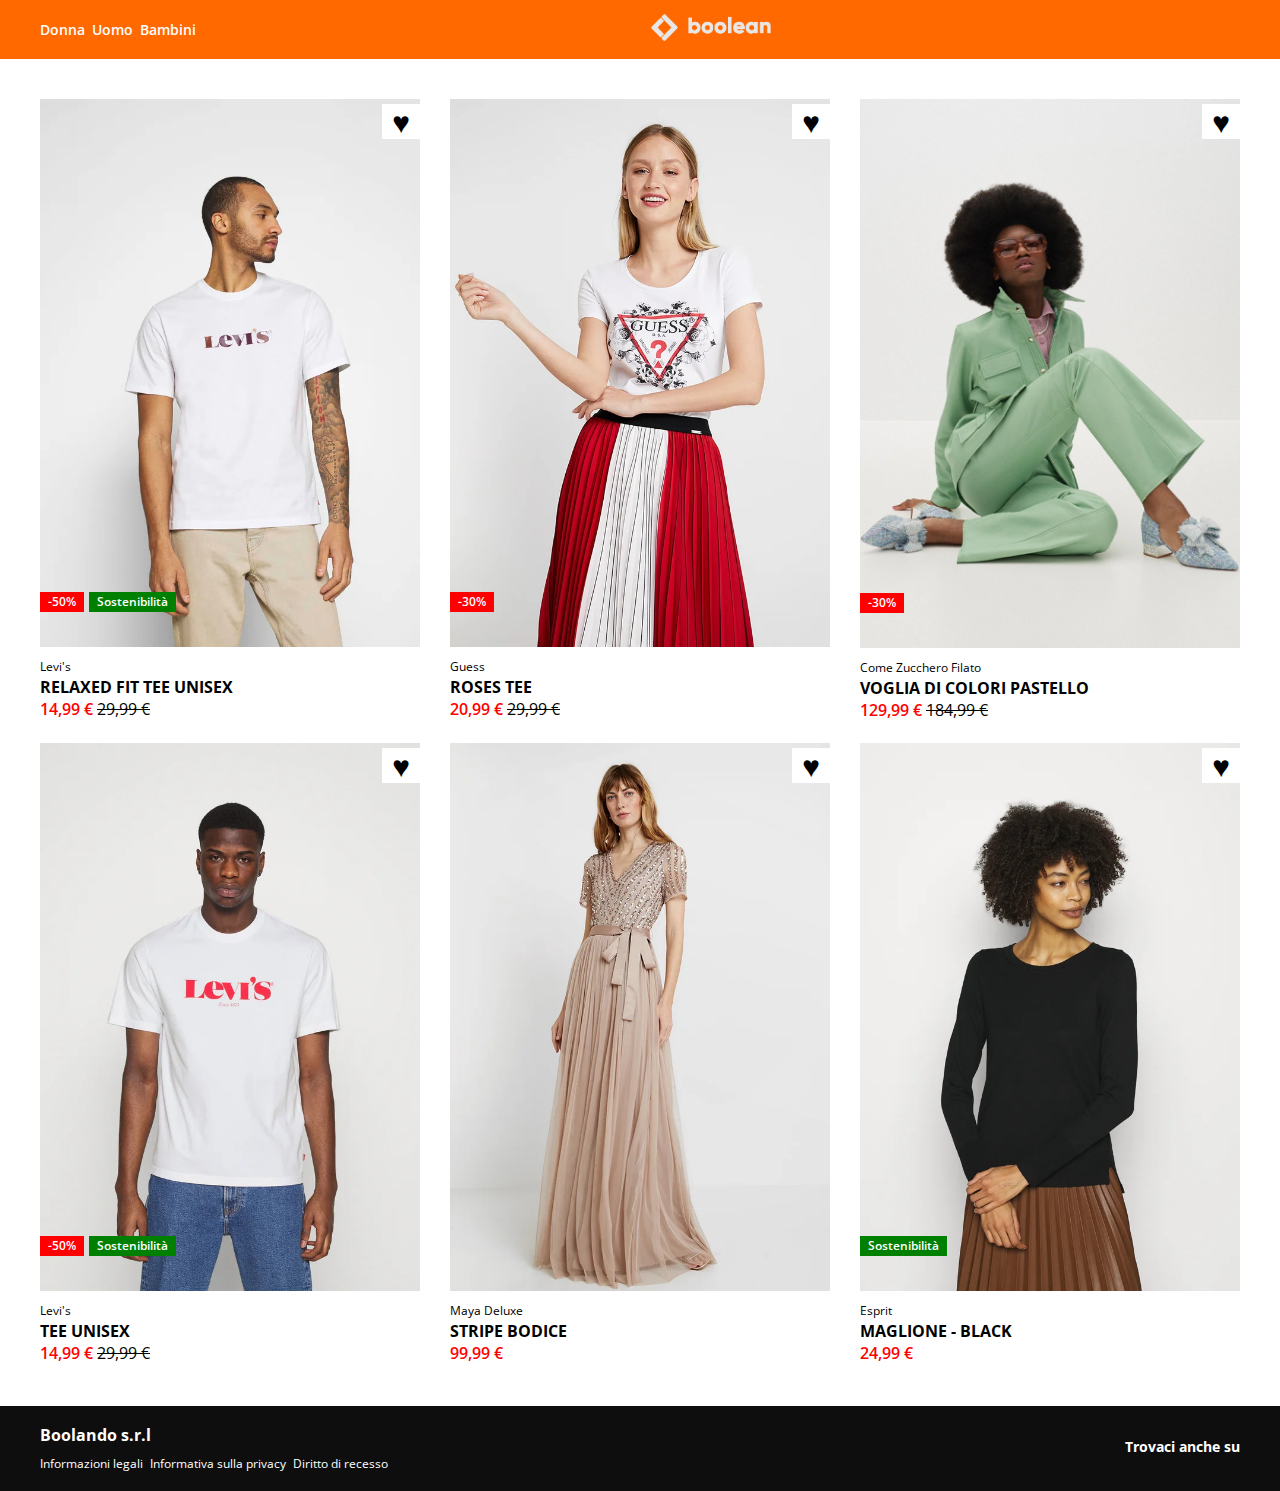
<file: index.html>
<!DOCTYPE html>
<html lang="en">
<head>
    <meta charset="UTF-8">
    <meta http-equiv="X-UA-Compatible" content="IE=edge">
    <meta name="viewport" content="width=device-width, initial-scale=1.0">
    <title>Boolando</title>
    <link rel="stylesheet" href="./css/style.css">
    <link rel="preconnect" href="https://fonts.googleapis.com">
    <link rel="preconnect" href="https://fonts.gstatic.com" crossorigin>
    <link href="https://fonts.googleapis.com/css2?family=Open+Sans:wght@400;600;700&display=swap" rel="stylesheet">
    <link rel="stylesheet" href="https://cdnjs.cloudflare.com/ajax/libs/font-awesome/6.2.1/css/all.min.css" integrity="sha512-MV7K8+y+gLIBoVD59lQIYicR65iaqukzvf/nwasF0nqhPay5w/9lJmVM2hMDcnK1OnMGCdVK+iQrJ7lzPJQd1w==" crossorigin="anonymous" referrerpolicy="no-referrer" />
</head>
<body class="debug-">

    <!-- HEADER -->
    <header class="main-header">
        <div class="container">
            <div class="row">

                <nav>
                    <ul class="col">
                        <li><a href="#">Donna</a></li>
                        <li><a href="#">Uomo</a></li>
                        <li><a href="#">Bambini</a></li>
                    </ul>
                </nav>

                <div class="col-grow col-center">
                    <a href="#">
                        <img class="logo" src="./img/boolean-logo.png" alt="logo boolean">
                    </a>
                </div>

                <div>
                    <ul class="col">
                        <li><a href="#"><i class="fa-regular fa-user"></i></a></li>
                        <li><a href="#"><i class="fa-regular fa-heart"></i></a></li>
                        <li><a href="#"><i class="fa-solid fa-bag-shopping"></i></a></li>
                    </ul>
                </div>

            </div>
        </div>
    </header>

    <main class="main-content">
        <div class="container">
            <div class="row">

                <!-- PRIMA CARD -->
                <div class="col col-30">

                    <div class="card">

                        <div class="card-img">

                            <img src="./img/1.webp" alt="">

                            <div class="card-tag">
                                <p class="tag-single bg-red">-50&percnt;</p>
                                <p class="tag-single bg-green">Sostenibilità</p>
                            </div>

                            <span class="card-heart">&hearts;</span>

                        </div>

                        <div class="card-description">

                            <span class="card-category">Levi's</span>

                            <h4 class="card-title">RELAXED FIT TEE UNISEX</h4>
                            
                            <span class="card-price">
                                <span class="red-price">
                                14,99 &euro;
                                </span> 
                                <span class="black-price">
                                29,99 &euro;
                                </span>
                            </span>

                        </div>
                    </div>

                </div>

                <!-- SECONDA CARD -->
                <div class="col col-30">

                    <div class="card">

                        <div class="card-img">

                            <img src="./img/2.webp" alt="">

                            <div class="card-tag">
                                <p class="tag-single bg-red">-30&percnt;</p>
                            </div>

                            <span class="card-heart">&hearts;</span>

                        </div>

                        <div class="card-description">

                            <span class="card-category">Guess</span>

                            <h4 class="card-title">ROSES TEE</h4>
                            
                            <span class="card-price">
                                <span class="red-price">
                                20,99 &euro;
                                </span> 
                                <span class="black-price">
                                29,99 &euro;
                                </span>
                            </span>

                        </div>
                    </div>

                </div>
                
                <!-- TERZA CARD -->
                <div class="col col-30">

                    <div class="card">

                        <div class="card-img">

                            <img class="hover-img" src="./img/3.webp" alt="">

                            <div class="card-tag">
                                <p class="tag-single bg-red">-30&percnt;</p>
                            </div>

                            <span class="card-heart">&hearts;</span>

                        </div>

                        <div class="card-description">

                            <span class="card-category">Come Zucchero Filato</span>

                            <h4 class="card-title">VOGLIA DI COLORI PASTELLO</h4>
                            
                            <span class="card-price">
                                <span class="red-price">
                                129,99 &euro;
                                </span> 
                                <span class="black-price">
                                184,99 &euro;
                                </span>
                            </span>

                        </div>
                    </div>

                </div>

                <!-- QUARTA CARD -->
                <div class="col col-30">

                    <div class="card">

                        <div class="card-img">

                            <img src="./img/4.webp" alt="">

                            <div class="card-tag">
                                <p class="tag-single bg-red">-50&percnt;</p>
                                <p class="tag-single bg-green">Sostenibilità</p>
                            </div>

                            <span class="card-heart">&hearts;</span>

                        </div>

                        <div class="card-description">

                            <span class="card-category">Levi's</span>

                            <h4 class="card-title">TEE UNISEX</h4>
                            
                            <span class="card-price">
                                <span class="red-price">
                                14,99 &euro;
                                </span> 
                                <span class="black-price">
                                29,99 &euro;
                                </span>
                            </span>

                        </div>
                    </div>

                </div>

                 <!-- QUINTA CARD -->
                 <div class="col col-30">

                    <div class="card">

                        <div class="card-img">

                            <img src="./img/5.webp" alt="">

                            <span class="card-heart">&hearts;</span>

                        </div>

                        <div class="card-description">

                            <span class="card-category">Maya Deluxe</span>

                            <h4 class="card-title">STRIPE BODICE</h4>
                            
                            <span class="card-price">
                                <span class="red-price">
                                99,99 &euro;
                                </span> 
                            </span>

                        </div>
                    </div>

                </div>
                
                 <!-- SESTA CARD -->
                 <div class="col col-30">

                    <div class="card">

                        <div class="card-img">

                            <img src="./img/6.webp" alt="">

                            <div class="card-tag">
                                <p class="tag-single bg-green">Sostenibilità</p>
                            </div>

                            <span class="card-heart">&hearts;</span>

                        </div>

                        <div class="card-description">

                            <span class="card-category">Esprit</span>

                            <h4 class="card-title">MAGLIONE - BLACK</h4>
                            
                            <span class="card-price">
                                <span class="red-price">
                                24,99 &euro;
                                </span> 
                            </span>

                        </div>
                    </div>

                </div>

            </div>
        </div>

    </main>

    <footer class="main-footer">
        <div class="container">
            <div class="row">

                <div class="col-footer">

                    <h6 class="footer-title">Boolando s.r.l</h6>
                    <ul class="col">
                        <li><a class="footer-link" href="#">Informazioni legali</a></li>
                        <li><a class="footer-link" href="#">Informativa sulla privacy</a></li>
                        <li><a class="footer-link" href="#">Diritto di recesso</a></li>
                    </ul>
                </div>

                <div class="col-footer">

                    <h6 class="footer-subtitle">Trovaci anche su</h6>
                    <ul class="col">
                        <li><a class="footer-icon" href="#"><i class="fa-brands fa-square-twitter"></i></a></li>
                        <li><a class="footer-icon" href="#"><i class="fa-brands fa-square-facebook"></i></a></li>
                        <li><a class="footer-icon" href="#"><i class="fa-brands fa-square-instagram"></i></a></li>
                        <li><a class="footer-icon" href="#"><i class="fa-brands fa-square-pinterest"></i></a></li>
                        <li><a class="footer-icon" href="#"><i class="fa-brands fa-square-youtube"></i></a></li>
                    </ul>
                </div>

            </div>
        </div>

    </footer>
    
</body>
</html>
</file>
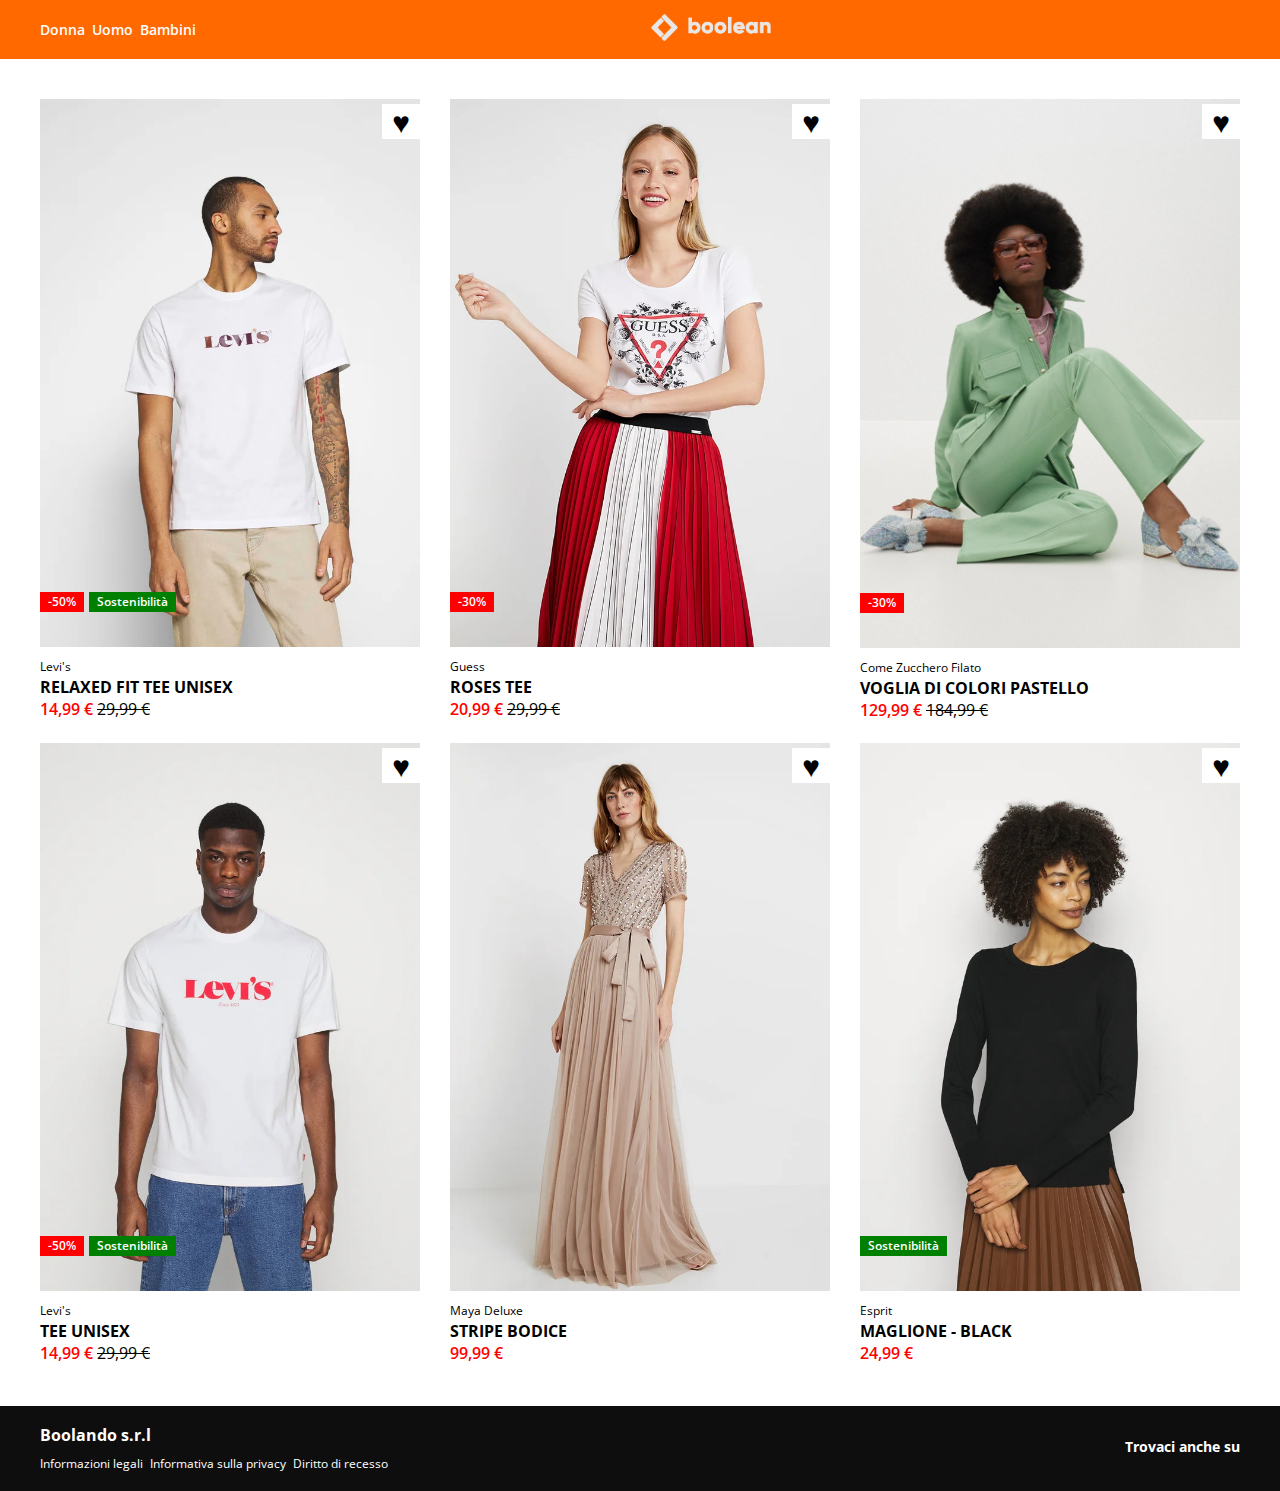
<file: Bonus/index.html>
<!DOCTYPE html>
<html lang="en">
<head>
    <meta charset="UTF-8">
    <meta http-equiv="X-UA-Compatible" content="IE=edge">
    <meta name="viewport" content="width=device-width, initial-scale=1.0">
    <title>Boolando</title>
    <link rel="stylesheet" href="./css/style.css">
    <link rel="preconnect" href="https://fonts.googleapis.com">
    <link rel="preconnect" href="https://fonts.gstatic.com" crossorigin>
    <link href="https://fonts.googleapis.com/css2?family=Open+Sans:wght@400;600;700&display=swap" rel="stylesheet">
    <link rel="stylesheet" href="https://cdnjs.cloudflare.com/ajax/libs/font-awesome/6.2.1/css/all.min.css" integrity="sha512-MV7K8+y+gLIBoVD59lQIYicR65iaqukzvf/nwasF0nqhPay5w/9lJmVM2hMDcnK1OnMGCdVK+iQrJ7lzPJQd1w==" crossorigin="anonymous" referrerpolicy="no-referrer" />
</head>
<body class="debug-">

    <!-- HEADER -->
    <header class="main-header">
        <div class="container">
            <div class="row">

                <nav>
                    <ul class="col">
                        <li><a href="#">Donna</a></li>
                        <li><a href="#">Uomo</a></li>
                        <li><a href="#">Bambini</a></li>
                    </ul>
                </nav>

                <div class="col-grow col-center">
                    <a href="#">
                        <img class="logo" src="./img/boolean-logo.png" alt="logo boolean">
                    </a>
                </div>

                <div>
                    <ul class="col">
                        <li><a href="#"><i class="fa-regular fa-user"></i></a></li>
                        <li><a href="#"><i class="fa-regular fa-heart"></i></a></li>
                        <li><a href="#"><i class="fa-solid fa-bag-shopping"></i></a></li>
                    </ul>
                </div>

            </div>
        </div>
    </header>

    <main class="main-content">
        <div class="container">
            <div class="row">

                <!-- PRIMA CARD -->
                <div class="col col-30">

                    <div class="card">

                        <div class="card-img">

                            <img class="img1" src="./img/1.webp" alt="">

                            <div class="card-tag">
                                <p class="tag-single bg-red">-50&percnt;</p>
                                <p class="tag-single bg-green">Sostenibilità</p>
                            </div>

                            <span class="card-heart">&hearts;</span>

                        </div>

                        <div class="card-description">

                            <span class="card-category">Levi's</span>

                            <h4 class="card-title">RELAXED FIT TEE UNISEX</h4>
                            
                            <span class="card-price">
                                <span class="red-price">
                                14,99 &euro;
                                </span> 
                                <span class="black-price">
                                29,99 &euro;
                                </span>
                            </span>

                        </div>
                    </div>

                </div>

                <!-- SECONDA CARD -->
                <div class="col col-30">

                    <div class="card">

                        <div class="card-img">

                            <img class="img2" src="./img/2.webp" alt="">

                            <div class="card-tag">
                                <p class="tag-single bg-red">-30&percnt;</p>
                            </div>

                            <span class="card-heart">&hearts;</span>

                        </div>

                        <div class="card-description">

                            <span class="card-category">Guess</span>

                            <h4 class="card-title">ROSES TEE</h4>
                            
                            <span class="card-price">
                                <span class="red-price">
                                20,99 &euro;
                                </span> 
                                <span class="black-price">
                                29,99 &euro;
                                </span>
                            </span>

                        </div>
                    </div>

                </div>
                
                <!-- TERZA CARD -->
                <div class="col col-30">

                    <div class="card">

                        <div class="card-img">

                            <img class="img3" class="hover-img" src="./img/3.webp" alt="">

                            <div class="card-tag">
                                <p class="tag-single bg-red">-30&percnt;</p>
                            </div>

                            <span class="card-heart">&hearts;</span>

                        </div>

                        <div class="card-description">

                            <span class="card-category">Come Zucchero Filato</span>

                            <h4 class="card-title">VOGLIA DI COLORI PASTELLO</h4>
                            
                            <span class="card-price">
                                <span class="red-price">
                                129,99 &euro;
                                </span> 
                                <span class="black-price">
                                184,99 &euro;
                                </span>
                            </span>

                        </div>
                    </div>

                </div>

                <!-- QUARTA CARD -->
                <div class="col col-30">

                    <div class="card">

                        <div class="card-img">

                            <img class="img4" src="./img/4.webp" alt="">

                            <div class="card-tag">
                                <p class="tag-single bg-red">-50&percnt;</p>
                                <p class="tag-single bg-green">Sostenibilità</p>
                            </div>

                            <span class="card-heart">&hearts;</span>

                        </div>

                        <div class="card-description">

                            <span class="card-category">Levi's</span>

                            <h4 class="card-title">TEE UNISEX</h4>
                            
                            <span class="card-price">
                                <span class="red-price">
                                14,99 &euro;
                                </span> 
                                <span class="black-price">
                                29,99 &euro;
                                </span>
                            </span>

                        </div>
                    </div>

                </div>

                 <!-- QUINTA CARD -->
                 <div class="col col-30">

                    <div class="card">

                        <div class="card-img">

                            <img class="img5" src="./img/5.webp" alt="">

                            <span class="card-heart">&hearts;</span>

                        </div>

                        <div class="card-description">

                            <span class="card-category">Maya Deluxe</span>

                            <h4 class="card-title">STRIPE BODICE</h4>
                            
                            <span class="card-price">
                                <span class="red-price">
                                99,99 &euro;
                                </span> 
                            </span>

                        </div>
                    </div>

                </div>
                
                 <!-- SESTA CARD -->
                 <div class="col col-30">

                    <div class="card">

                        <div class="card-img">

                            <img class="img6" src="./img/6.webp" alt="">

                            <div class="card-tag">
                                <p class="tag-single bg-green">Sostenibilità</p>
                            </div>

                            <span class="card-heart">&hearts;</span>

                        </div>

                        <div class="card-description">

                            <span class="card-category">Esprit</span>

                            <h4 class="card-title">MAGLIONE - BLACK</h4>
                            
                            <span class="card-price">
                                <span class="red-price">
                                24,99 &euro;
                                </span> 
                            </span>

                        </div>
                    </div>

                </div>

            </div>
        </div>

    </main>

    <footer class="main-footer">
        <div class="container">
            <div class="row">

                <div class="col-footer">

                    <h6 class="footer-title">Boolando s.r.l</h6>
                    <ul class="col">
                        <li><a class="footer-link" href="#">Informazioni legali</a></li>
                        <li><a class="footer-link" href="#">Informativa sulla privacy</a></li>
                        <li><a class="footer-link" href="#">Diritto di recesso</a></li>
                    </ul>
                </div>

                <div class="col-footer">

                    <h6 class="footer-subtitle">Trovaci anche su</h6>
                    <ul class="col">
                        <li><a class="footer-icon" href="#"><i class="fa-brands fa-square-twitter"></i></a></li>
                        <li><a class="footer-icon" href="#"><i class="fa-brands fa-square-facebook"></i></a></li>
                        <li><a class="footer-icon" href="#"><i class="fa-brands fa-square-instagram"></i></a></li>
                        <li><a class="footer-icon" href="#"><i class="fa-brands fa-square-pinterest"></i></a></li>
                        <li><a class="footer-icon" href="#"><i class="fa-brands fa-square-youtube"></i></a></li>
                    </ul>
                </div>

            </div>
        </div>

    </footer>
    
</body>
</html>
</file>
<file: css/style.css>
/* RESET RULES */
*{
    margin: 0;
    padding: 0;
    box-sizing: border-box;
}

html{
    font-family: 'Open Sans', sans-serif;
}

img{
    max-width: 100%;
}

ul,
li,
menu{
    list-style: none;
}

a{
    text-decoration: none;
}

/* GENERAL RULES */
.container{
    margin: 0 auto;
    max-width: 1200px;
}

.row{
    display: flex;
    justify-content: space-between;
    align-items: center;
    flex-wrap: wrap;
}

.col-30{
    flex-basis: calc( (100%/3) - 20px);
}

.bg-green{
    background-color: green;
}

.bg-red{
    background-color: red;
}

/* HEADER */
.main-header{
    background-color: #FF6900;
    padding: 14px 0;
    position: sticky;
    top: 0;
    z-index: 10;
}

.logo{
    width: 120px;
}

.col{
    display: flex;
    gap: 7px;
}

.col-center{
    display: flex;
    justify-content: center;
}

.main-header a{
    color: white;
    font-size: 0.9rem;
    font-weight: 600;
}

/* FOOTER */

.main-footer{
    background-color: #0E0E0E;
    color: white;
    padding: 18px 0;
}

.footer-link{
    font-size: 12px;
    color: white;
}

.footer-title{
    font-size: 16px;
    margin-bottom: 5px;
}

.footer-subtitle{
    font-size: 14px;
    margin-bottom: 5px;
}

.footer-icon{
    font-size: 20px;
    color: white;
}

/********* 
DEBUG RULES
*********/
.debug .main-content .col{
    background-color: #eee;
    min-height: 400px;
}

/* MAIN CONTENT */
.main-content .row{
    gap: 20px;
}

.main-content{
    padding: 40px 0;
}

/* CARD */
.card-description{
    padding: 2px 0;
}

.card-category{
    font-size: 12px;
}

.card-img{
    position: relative;
}

.black-price{
    text-decoration: line-through;
}

.red-price{
    color: red;
    font-weight: 600;
    text-decoration: none;
}

.card-tag{
    font-size: 12px;
    font-weight: 600;
    color: white;
    display: flex;
    gap: 5px;
    position: absolute;
    bottom: 40px;
}

.tag-single{
    line-height: 20px;
    padding: 0 8px;
}

.card-heart{
    font-size: 30px;
    padding: 0 10px;
    line-height: 35px;
    background-color: white;
    position: absolute;
    top: 5px;
    right: 0px;
}
</file>
<file: Bonus/css/style.css>
/* RESET RULES */
*{
    margin: 0;
    padding: 0;
    box-sizing: border-box;
}

html{
    font-family: 'Open Sans', sans-serif;
}

img{
    max-width: 100%;
}

ul,
li,
menu{
    list-style: none;
}

a{
    text-decoration: none;
}

/* GENERAL RULES */
.container{
    margin: 0 auto;
    max-width: 1200px;
}

.row{
    display: flex;
    justify-content: space-between;
    align-items: center;
    flex-wrap: wrap;
}

.col-30{
    flex-basis: calc( (100%/3) - 20px);
}

.bg-green{
    background-color: green;
}

.bg-red{
    background-color: red;
}

/* HEADER */
.main-header{
    background-color: #FF6900;
    padding: 14px 0;
    position: sticky;
    top: 0;
    z-index: 10;
}

.logo{
    width: 120px;
}

.col{
    display: flex;
    gap: 7px;
}

.col-center{
    display: flex;
    justify-content: center;
}

.main-header a{
    color: white;
    font-size: 0.9rem;
    font-weight: 600;
}

/* FOOTER */

.main-footer{
    background-color: #0E0E0E;
    color: white;
    padding: 18px 0;
}

.footer-link{
    font-size: 12px;
    color: white;
}

.footer-title{
    font-size: 16px;
    margin-bottom: 5px;
}

.footer-subtitle{
    font-size: 14px;
    margin-bottom: 5px;
}

.footer-icon{
    font-size: 20px;
    color: white;
}

/********* 
DEBUG RULES
*********/
.debug .main-content .col{
    background-color: #eee;
    min-height: 400px;
}

/* MAIN CONTENT */
.main-content .row{
    gap: 20px;
}

.main-content{
    padding: 40px 0;
}

/* CARD */
.card-description{
    padding: 2px 0;
}

.card-category{
    font-size: 12px;
}

.card-img{
    position: relative;
}

.black-price{
    text-decoration: line-through;
}

.red-price{
    color: red;
    font-weight: 600;
    text-decoration: none;
}

.card-tag{
    font-size: 12px;
    font-weight: 600;
    color: white;
    display: flex;
    gap: 5px;
    position: absolute;
    bottom: 40px;
}

.tag-single{
    line-height: 20px;
    padding: 0 8px;
}

.card-heart{
    font-size: 30px;
    padding: 0 10px;
    line-height: 35px;
    background-color: white;
    position: absolute;
    top: 5px;
    right: 0px;
}

/* HOVER */

.img1:hover{
    content: url('../img/1b.webp');
}

.img2:hover{
    content: url('../img/2b.webp');
}

.img3:hover{
    content: url('../img/3b.webp');
}

.img4:hover{
    content: url('../img/4b.webp');
}

.img5:hover{
    content: url('../img/5b.webp');
}

.img6:hover{
    content: url('../img/6b.webp');
}

.main-header a:hover{
    color: #000000;
}

.main-footer a:hover{
    color: #FF6900;
}
</file>
